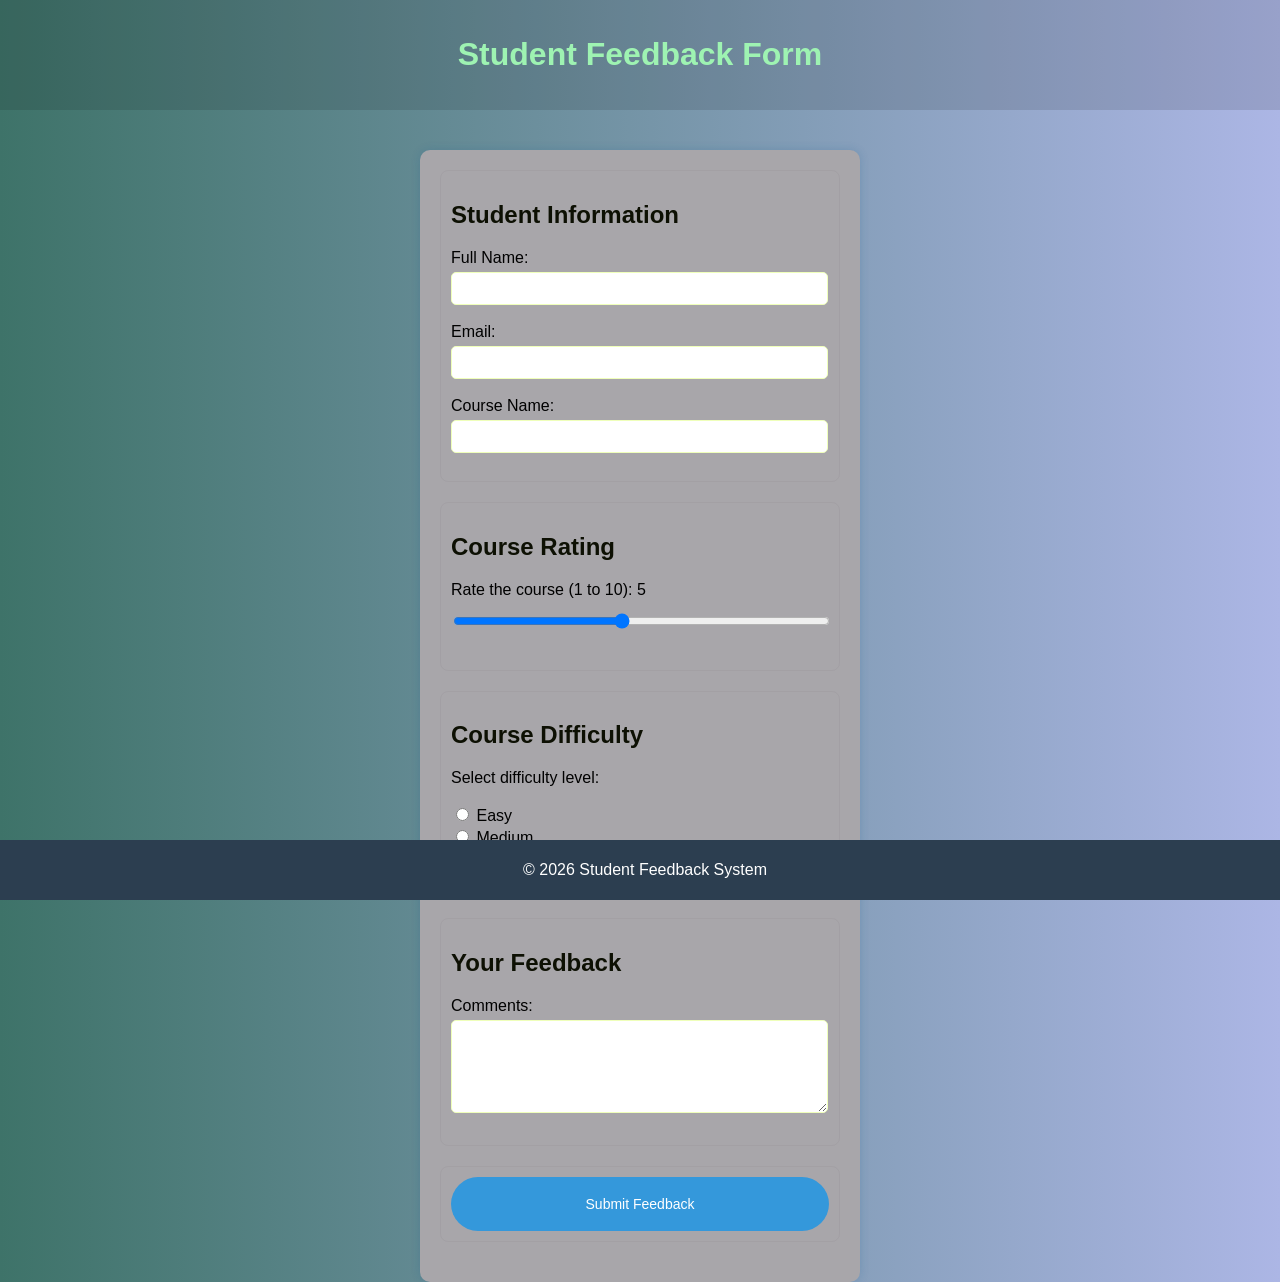
<file: index.html>
<!DOCTYPE html>
<html>
<head>
    <title>Student Feedback Form</title>
</head>
<link rel="stylesheet" href="style.css">

<body>

    <!-- Header Section -->
    <header>
        <h1>Student Feedback Form</h1>
    </header>

    <!-- Main Form Section -->
    <main>
        <form>

            <!-- Student Info -->
            <section>
                <h2>Student Information</h2>

                <label>Full Name:</label><br>
                <input type="text" required><br><br>

                <label>Email:</label><br>
                <input type="email" required><br><br>

                <label>Course Name:</label><br>
                <input type="text" required><br><br>
            </section>

            <!-- Course Rating -->
            <section>
                <h2>Course Rating</h2>

                <label for="rating">
                    Rate the course (1 to 10): 
                    <span id="ratingValue">5</span>
                </label><br>

                <input 
                    type="range" 
                    id="rating" 
                    name="rating" 
                    min="1" 
                    max="10" 
                    value="5"
                    oninput="document.getElementById('ratingValue').innerText = this.value"
                >
                <br><br>
            </section>

            <!-- Difficulty Level -->
            <section>
                <h2>Course Difficulty</h2>

                <p>Select difficulty level:</p>

                <input type="radio" id="easy" name="difficulty" value="Easy" required>
                <label for="easy">Easy</label><br>

                <input type="radio" id="medium" name="difficulty" value="Medium" required>
                <label for="medium">Medium</label><br>

                <input type="radio" id="hard" name="difficulty" value="Hard" required>
                <label for="hard">Hard</label><br><br>
            </section>

            <!-- Feedback Comments -->
            <section>
                <h2>Your Feedback</h2>

                <label for="comments">Comments:</label><br>
                <textarea id="comments" name="comments" rows="5" cols="40" required></textarea><br><br>
            </section>

            <!-- Submit -->
            <section>
                <button type="submit">Submit Feedback</button>
            </section>

        </form>
    </main>

    <!-- Footer -->
    <footer>
        <p>© 2026 Student Feedback System</p>
    </footer>

</body>
</html>
</file>
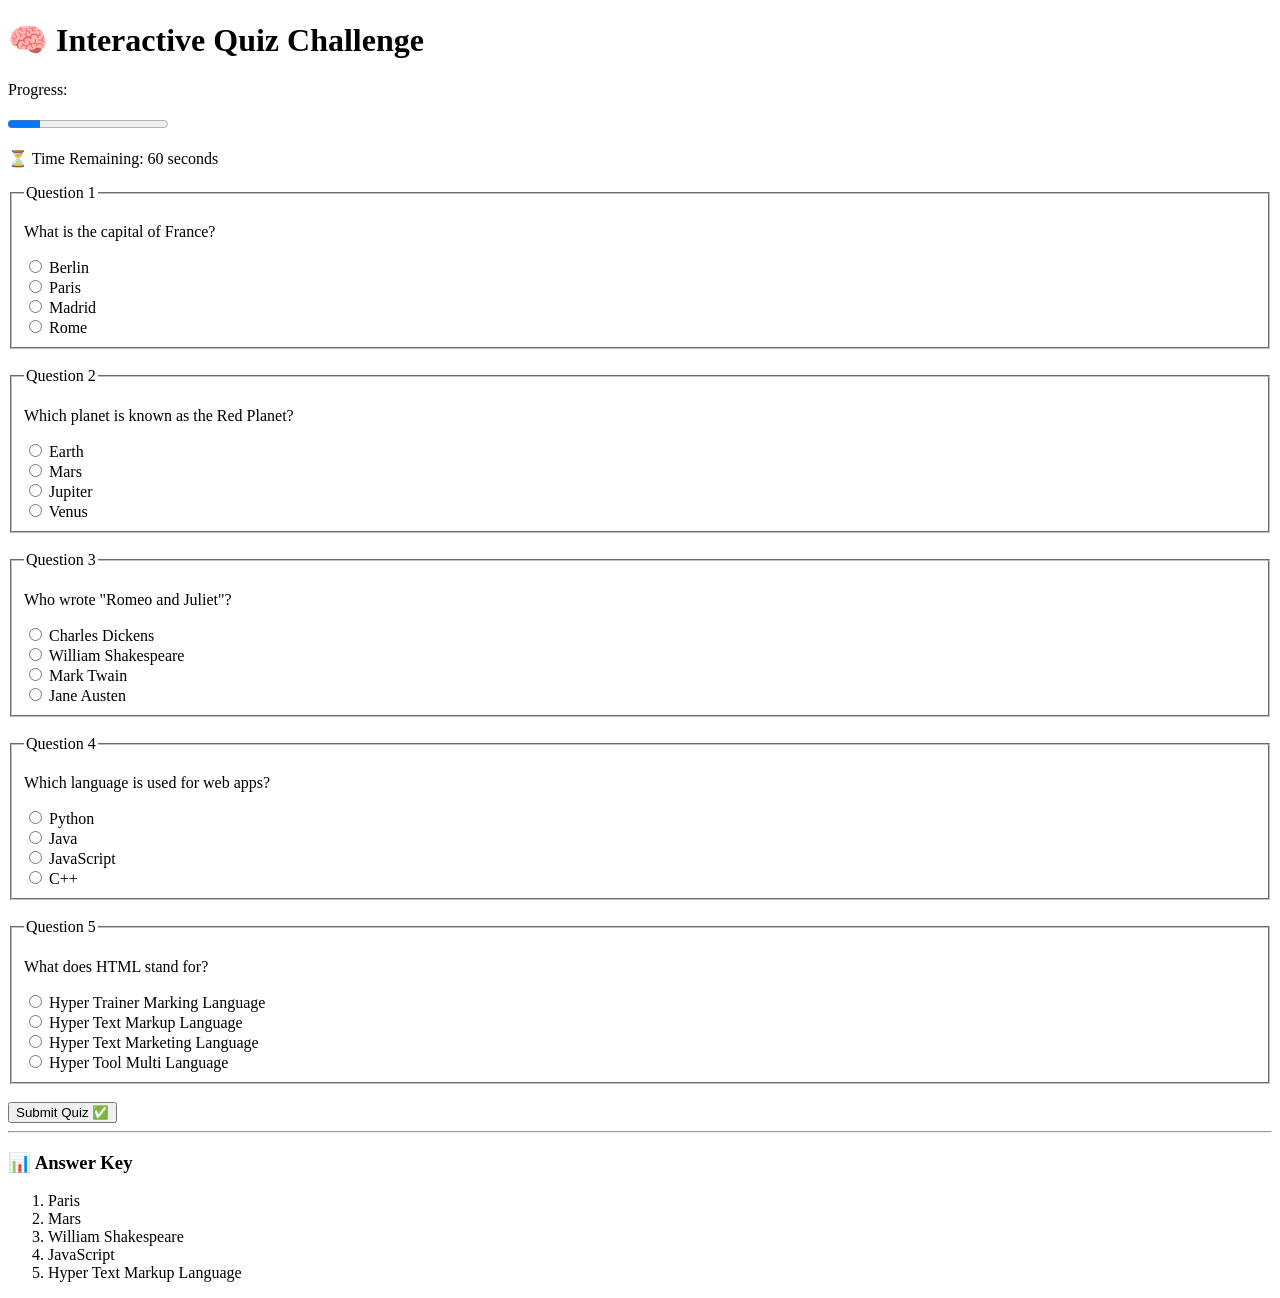
<file: Interactive Quiz Application UI.html>
<!DOCTYPE html>
<html lang="en">
<head>
<meta charset="UTF-8">
<title>Interactive Quiz</title>
</head>

<body>

<h1>🧠 Interactive Quiz Challenge</h1>

<!-- Progress -->
<p>Progress:</p>
<progress value="1" max="5"></progress>

<!-- Timer (static) -->
<p>⏳ Time Remaining: 60 seconds</p>

<form>

<!-- Question 1 -->
<fieldset>
<legend>Question 1</legend>
<p>What is the capital of France?</p>

<input type="radio" name="q1" id="q1a">
<label for="q1a">Berlin</label><br>

<input type="radio" name="q1" id="q1b">
<label for="q1b">Paris</label><br>

<input type="radio" name="q1" id="q1c">
<label for="q1c">Madrid</label><br>

<input type="radio" name="q1" id="q1d">
<label for="q1d">Rome</label>
</fieldset>

<br>

<!-- Question 2 -->
<fieldset>
<legend>Question 2</legend>
<p>Which planet is known as the Red Planet?</p>

<input type="radio" name="q2" id="q2a">
<label for="q2a">Earth</label><br>

<input type="radio" name="q2" id="q2b">
<label for="q2b">Mars</label><br>

<input type="radio" name="q2" id="q2c">
<label for="q2c">Jupiter</label><br>

<input type="radio" name="q2" id="q2d">
<label for="q2d">Venus</label>
</fieldset>

<br>

<!-- Question 3 -->
<fieldset>
<legend>Question 3</legend>
<p>Who wrote "Romeo and Juliet"?</p>

<input type="radio" name="q3" id="q3a">
<label for="q3a">Charles Dickens</label><br>

<input type="radio" name="q3" id="q3b">
<label for="q3b">William Shakespeare</label><br>

<input type="radio" name="q3" id="q3c">
<label for="q3c">Mark Twain</label><br>

<input type="radio" name="q3" id="q3d">
<label for="q3d">Jane Austen</label>
</fieldset>

<br>

<!-- Question 4 -->
<fieldset>
<legend>Question 4</legend>
<p>Which language is used for web apps?</p>

<input type="radio" name="q4" id="q4a">
<label for="q4a">Python</label><br>

<input type="radio" name="q4" id="q4b">
<label for="q4b">Java</label><br>

<input type="radio" name="q4" id="q4c">
<label for="q4c">JavaScript</label><br>

<input type="radio" name="q4" id="q4d">
<label for="q4d">C++</label>
</fieldset>

<br>

<!-- Question 5 -->
<fieldset>
<legend>Question 5</legend>
<p>What does HTML stand for?</p>

<input type="radio" name="q5" id="q5a">
<label for="q5a">Hyper Trainer Marking Language</label><br>

<input type="radio" name="q5" id="q5b">
<label for="q5b">Hyper Text Markup Language</label><br>

<input type="radio" name="q5" id="q5c">
<label for="q5c">Hyper Text Marketing Language</label><br>

<input type="radio" name="q5" id="q5d">
<label for="q5d">Hyper Tool Multi Language</label>
</fieldset>

<br>

<!-- Submit -->
<button type="submit">Submit Quiz ✅</button>

</form>

<hr>

<!-- Static Feedback Section -->
<h3>📊 Answer Key</h3>
<ol>
<li>Paris</li>
<li>Mars</li>
<li>William Shakespeare</li>
<li>JavaScript</li>
<li>Hyper Text Markup Language</li>
</ol>

</body>
</html>
</file>
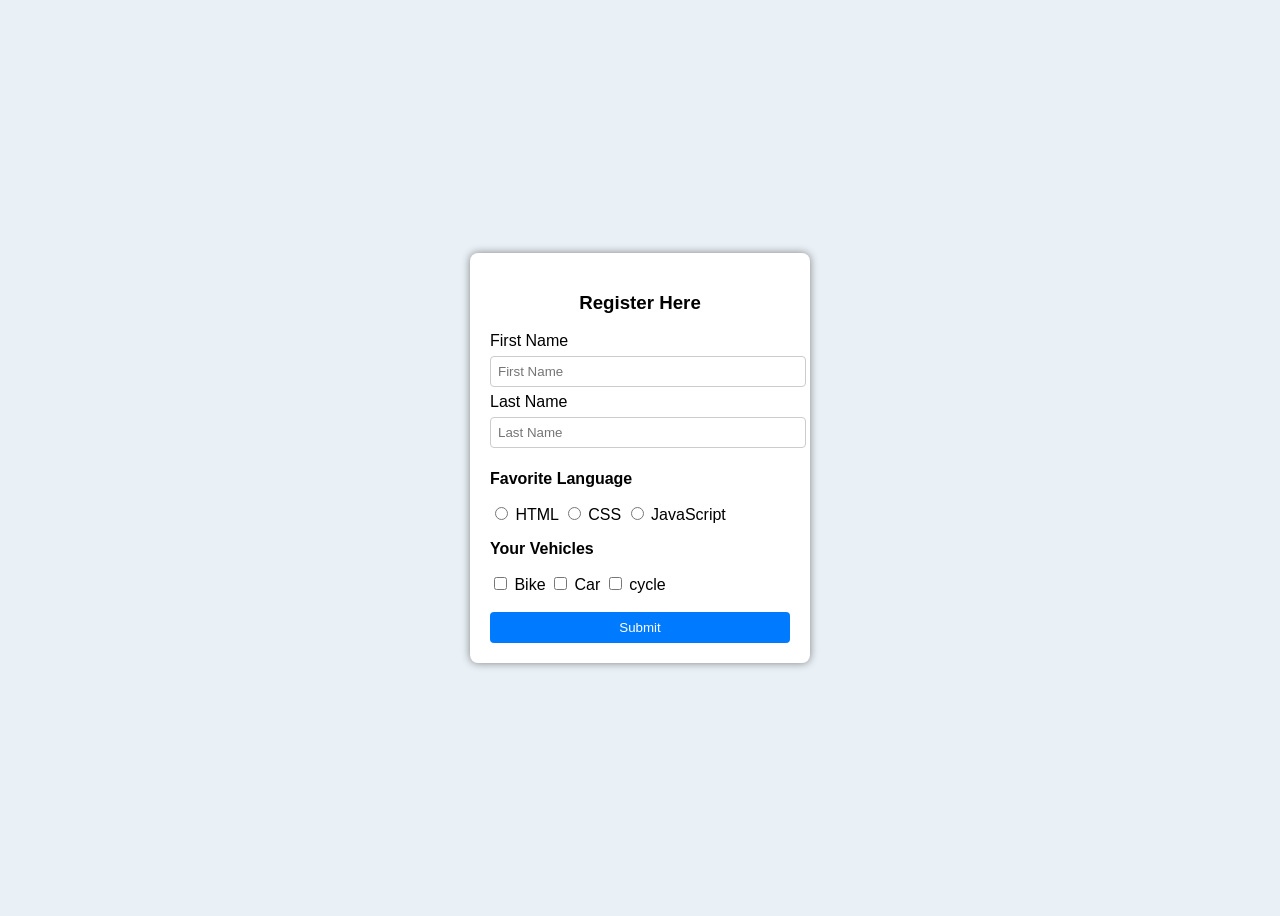
<file: PRACTICLE NO 6 .html.html>
<!DOCTYPE html>
<html>
<head>
<title>USER REGESTRATION FORM</title>

<style>
body{
font-family: Arial;
background:#e9f1f7;
display:flex;
justify-content:center;
align-items:center;
height:100vh;
}

.form-box{
background:white;
padding:20px;
width:300px;
border-radius:8px;
box-shadow:0 0 8px gray;
}

h3{
text-align:center;
}

input[type=text]{
width:100%;
padding:7px;
margin:6px 0;
border:1px solid #ccc;
border-radius:4px;
}

button{
width:100%;
padding:8px;
background:#007bff;
color:white;
border:none;
border-radius:4px;
cursor:pointer;
}

button:hover{
background:#0056b3;
}
</style>

</head>

<body>

<div class="form-box">

<h3>Register Here</h3>

<form>

<label>First Name</label>
<input type="text" placeholder="First Name">

<label>Last Name</label>
<input type="text" placeholder="Last Name">

<p><b>Favorite Language</b></p>
<input type="radio" name="lang"> HTML
<input type="radio" name="lang"> CSS
<input type="radio" name="lang"> JavaScript

<p><b>Your Vehicles</b></p>
<input type="checkbox"> Bike
<input type="checkbox"> Car
<input type="checkbox"> cycle

<br><br>

<button>Submit</button>

</form>

</div>

</body>
</html>
</file>
<file: style.css>
/* Body Styling */
body {
    font-family: Arial, sans-serif;
    background: linear-gradient(to right, #3e7369, #ACB6E5);
    margin: 0;
    padding: 0;
}

/* Header */
header {
    background-color: #0603001e;
    color: rgb(158, 243, 178);
    text-align: center;
    padding: 15px;
}

/* Footer */
footer {
    background-color: #2c3e50;
    color: white;
    text-align: center;
    padding: 5px;
    position: fixed;
    width: 100%;
    bottom: 0;
}

/* Main Form Container */
main {
    display: flex;
    justify-content: center;
    margin-top: 40px;
}

/* Form Box */
form {
    background-color: rgb(168, 166, 170);
    padding: 20px;
    border-radius: 10px;
    width: 400px;
    box-shadow: 0px 0px 10px rgba(20, 89, 145, 0.2);
}

/* Section Styling */
section {
    margin-bottom: 20px;
    padding: 10px;
    border: 1px solid #7e797d22;
    border-radius: 8px;
}

/* Headings */
h2 {
    color: #0d1003;
}

/* Input Fields */
input, textarea {
    width: 95%;
    padding: 8px;
    margin-top: 5px;
    border: 1px solid #efffba;
    border-radius: 5px;
}

/* Radio Buttons */
input[type="radio"] {
    width: auto;
}

/* Button */
button {
    background-color: #3498db;
    color: white;
    padding: 19px;
    border: none;
    width: 100%;
    border-radius: 50px;
    cursor: pointer;
    font-size: 14px;
}

button:hover {
    background-color: #2980b9;
}
</file>
